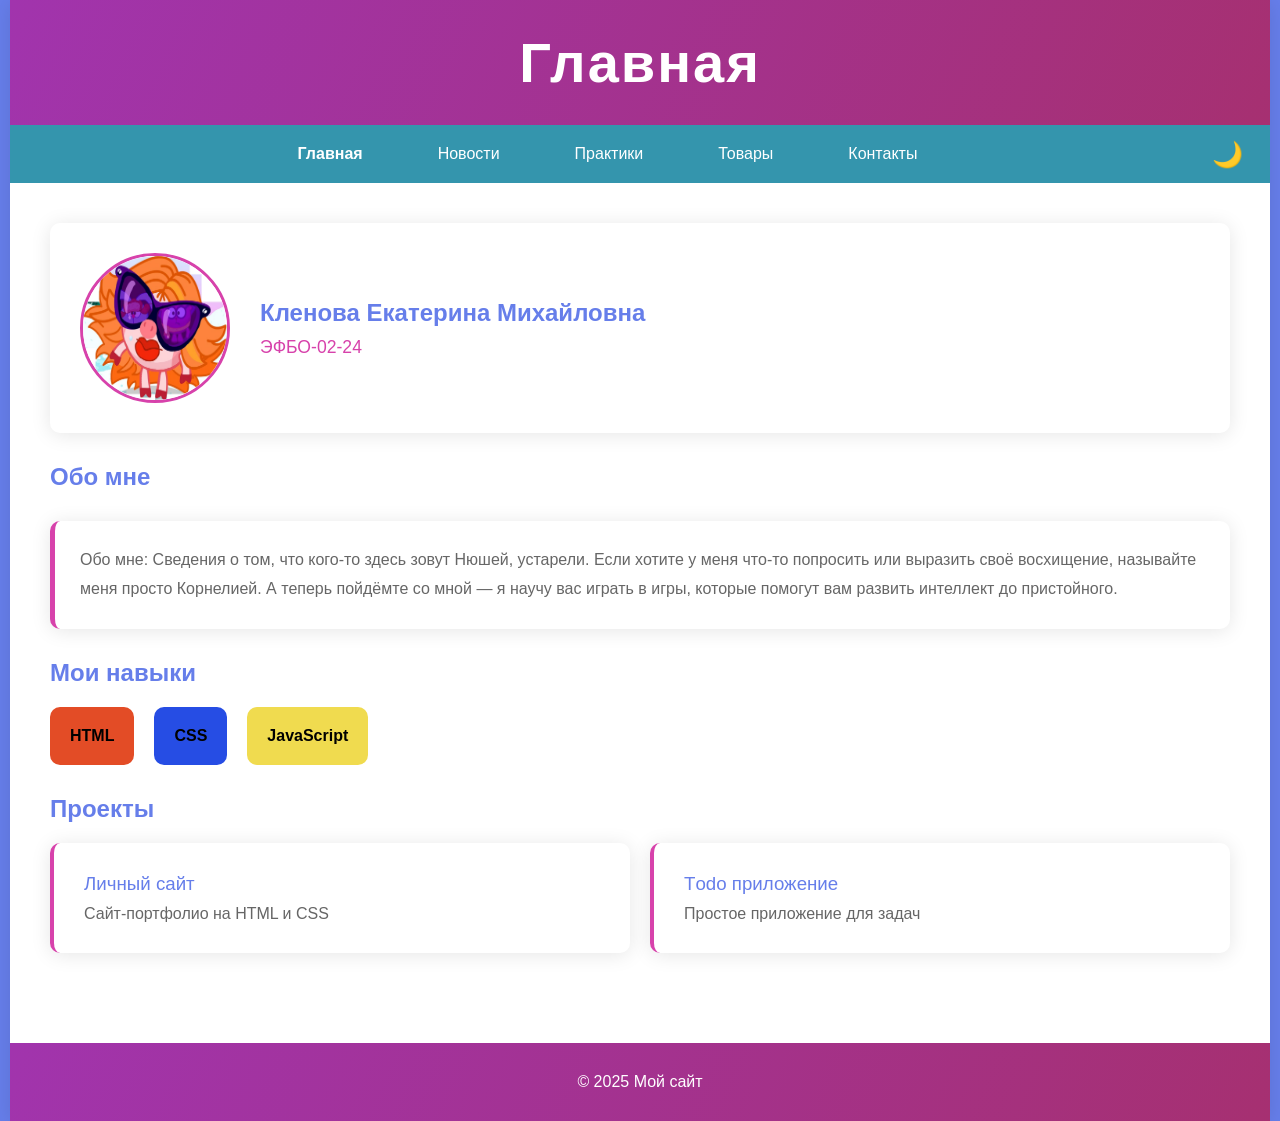
<file: index_v1.html>
<!DOCTYPE html>
<html lamg="ru">

<head>
    <link rel="stylesheet" href="style/styles.css">
    <meta charset="UTF-8">
    <meta name="viewport" content="width=device-width, initial-scale=1.0">
    <title>Семестровая работа</title>
    
</head>

<body>

    <div class="page">
        <header class="header">
            <h1 class="header__title">Главная</h1>
        </header>
        <div class="under-header">
            <nav class="nav">
                <ul class="nav__list">
                    <li class="nav__item nav__item--active"><a class="nav__link" href="index.html">Главная</a></li>
                    <li class="nav__item"><a class="nav__link" href="pages/news.html">Новости</a></li>
                    <li class="nav__item"><a class="nav__link" href="pages/practices.html">Практики</a></li>
                    <li class="nav__item"><a class="nav__link" href="pages/goods.html">Товары</a></li>
                    <li class="nav__item"><a class="nav__link" href="pages/contacts.html">Контакты</a></li>
                </ul>
            </nav>
            <button class="btn-theme" type="button" onclick="toggleTheme()">🌙</button>
        </div>
        <main class="main">
            <section class="profile">
                <div class="profile__card">
                    <img class="profile__photo" src="images/photo.jpg" alt="Фото">
                    <div class="profile__info">
                        <h2 class="profile__name">Кленова Екатерина Михайловна</h2>
                        <p class="profile__group">ЭФБО-02-24</p>
                    </div>
                </div>
            </section>
            <section class="about">
                <h2 class="about__title">Обо мне</h2>
                <div class="about__content">
                    <p>Обо мне: Сведения о том, что кого-то здесь зовут Нюшей, устарели. Если хотите у меня что-то попросить или выразить своё
                        восхищение, называйте меня просто Корнелией. А теперь пойдёмте со мной — я научу вас играть в игры, которые помогут вам
                        развить интеллект до пристойного.</p>
                </div>
            </section>
            <section class="skills">
                <h2 class="skills__title">Мои навыки</h2>
                <div class="skills__list">
                    <div class="skill skill--html">
                        <span class="skill__name">HTML</span>
                    </div>
                    <div class="skill skill--css">
                        <span class="skill__name">CSS</span>
                    </div>
                    <div class="skill skill--js">
                        <span class="skill__name">JavaScript</span>
                    </div>
                </div>
            </section>
            <section class="projects">
                <h2 class="projects__title">Проекты</h2>
                <div class="projects__grid">
                    <div class="project-card">
                        <h3 class="project-card__title">Личный сайт</h3>
                        <p class="project-card__desc">Сайт-портфолио на HTML и
                            CSS</p>
                    </div>
                    <div class="project-card">
                        <h3 class="project-card__title">Тodo приложение</h3>
                        <p class="project-card__desc">Простое приложение для
                            задач</p>
                    </div>
                </div>
            </section>
        </main>
        <footer class="footer">
            <p class="footer__text">&copy; 2025 Мой сайт</p>
        </footer>
    </div>
</body>
<script src="./js/theme.js"></script>
</html>
</file>
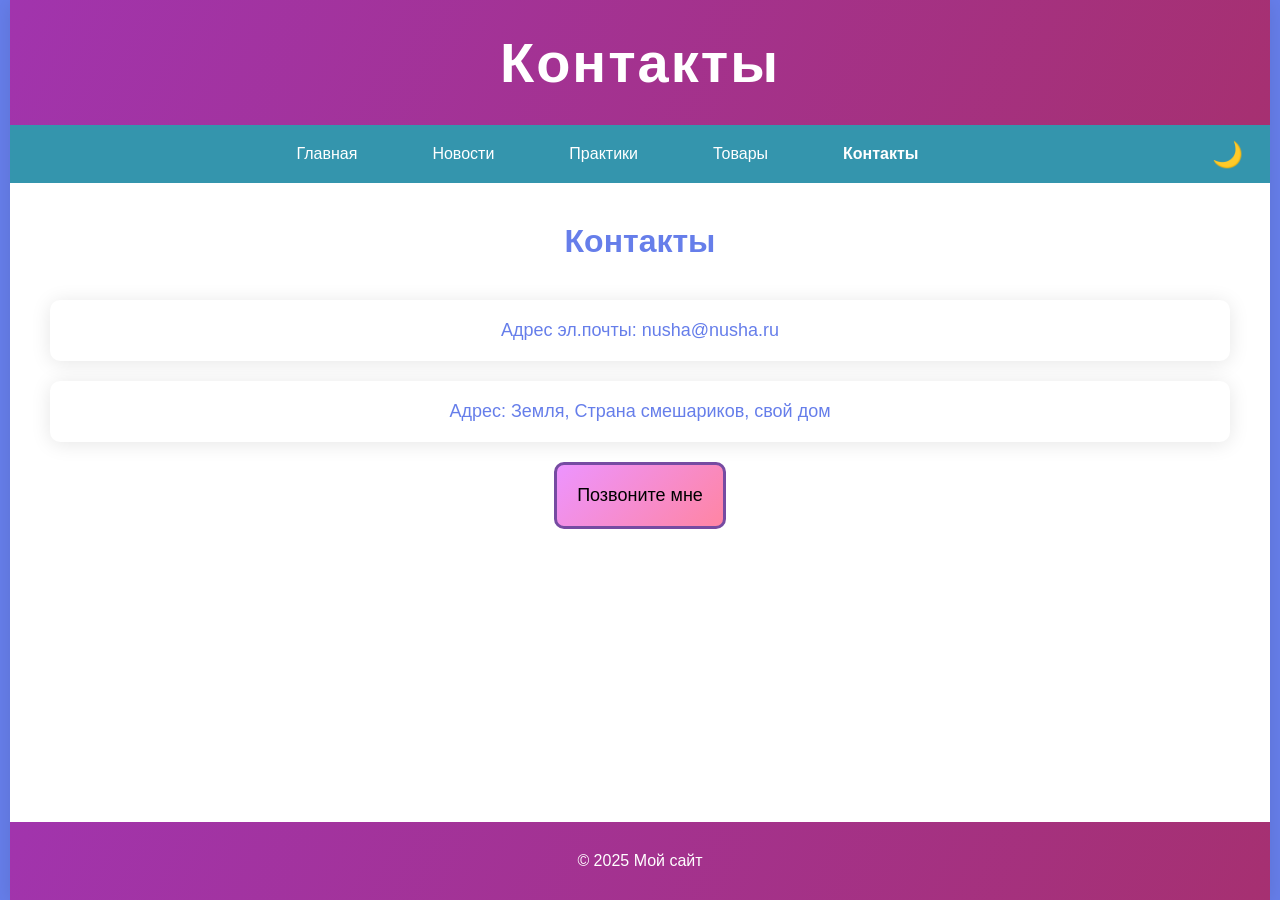
<file: pages/contacts.html>
<!DOCTYPE html>
<html lamg="ru">

<head>
    <meta charset="UTF-8">
    <meta name="viewport" content="width=device-width, initial-scale=1.0">
    <title>Семестровая работа</title>
    <link rel="stylesheet" href="../style/styles.css">
    <style>
        /* Стили для модального окна */
        dialog::backdrop {
            background: rgba(0, 0, 0, 0.6);
            animation: fadeIn 0.3s ease;
        }
    
        dialog {
            border: none;
            border-radius: 12px;
            padding: 0;
            margin: auto;
            box-shadow: 0 10px 30px rgba(0, 0, 0, 0.3);
            animation: slideIn 0.3s ease;
            max-width: 500px;
            width: 90vw;
            max-height: 90vh;
            overflow-y: auto;
        }
    
        .modal__header {
            background: linear-gradient(135deg, #2c3e50 0%, #34495e 100%);
            color: white;
            padding: 1.5rem;
            border-radius: 12px 12px 0 0;
            margin: 0;
        }
    
        .modal__header h2 {
            margin: 0;
            color: white;
            font-size: 1.5rem;
        }
    
        .modal__content {
            padding: 2rem;
        }
    
        .form__group {
            margin-bottom: 1.5rem;
        }
    
        .form__group label {
            display: block;
            margin-bottom: 0.5rem;
            font-weight: 600;
            color: #2c3e50;
        }
        .form__group input,
        .form__group select,
        .form__group textarea {
            width: 100%;
            padding: 0.75rem;
            border: 2px solid #e9ecef;
            border-radius: 6px;
            font-size: 1rem;
            transition: border-color 0.3s ease;
            box-sizing: border-box;
        }
        .form__group input:focus,
        .form__group select:focus,
        .form__group textarea:focus {
            outline: none;
            border-color: #667eea;
        }
        .form__group textarea {
            min-height: 100px;
            resize: vertical;
        }
        .modal__actions {
            display: flex;
            gap: 1rem;
            justify-content: flex-end;
            margin-top: 2rem;
        }
        .btn {
            padding: 0.75rem 1.5rem;
            border: none;
            border-radius: 6px;
            cursor: pointer;
            font-size: 1rem;
            transition: all 0.3s ease;
            font-weight: 600;
        }
        .btn__primary {
            background: linear-gradient(135deg, #667eea 0%, #764ba2 100%);
            color: white;
        }
        .btn__primary:hover {
            transform: translateY(-2px);
            box-shadow: 0 5px 15px rgba(102, 126, 234, 0.4);
        }
        .btn__secondary {
            background: #f8f9fa;
            color: #2c3e50;
            border: 2px solid #e9ecef;
        }
        .btn__secondary:hover {
            background: #e9ecef;
        }
        .required {
            color: #e74c3c;
        }
        @keyframes fadeIn {
            from { opacity: 0; }
            to { opacity: 1; }
        }
        @keyframes slideIn {
            from {
                opacity: 0;
                transform: translateY(-50px) scale(0.9);
            }
            to {
                opacity: 1;
                transform: translateY(0) scale(1);
            }
        }
        /* Адаптивность */
        @media (max-width: 600px) {
            dialog {
                margin: 1rem;
                width: calc(100vw - 2rem);
            }

            .modal__actions {
                flex-direction: column;
            }

            .btn {
                width: 100%;
            }
        }
    </style>
</head>

<body>
    <div class="page">
        <header class="header">
            <h1 class="header__title">Контакты</h1>
        </header>
        <div class="under-header">
            <nav class="nav">
                <ul class="nav__list">
                    <li class="nav__item"><a class="nav__link" href="../index.html">Главная</a></li>
                    <li class="nav__item"><a class="nav__link" href="../pages/news.html">Новости</a></li>
                    <li class="nav__item"><a class="nav__link" href="../pages/practices.html">Практики</a></li>
                    <li class="nav__item"><a class="nav__link" href="../pages/goods.html">Товары</a></li>
                    <li class="nav__item nav__item--active"><a class="nav__link" href="../pages/contacts.html">Контакты</a></li>
                </ul>
            </nav>
            <button class="btn-theme" type="button" onclick="toggleTheme()">🌙</button>
        </div>
        <main class="main">
            <div class="contacts">
                <h1 class="contacts__title">Контакты</h1>
                <article class="contact__info">
                    Адрес эл.почты: nusha@nusha.ru
                </article>
                <article class="contact__info">
                    Адрес: Земля, Страна смешариков, свой дом
                </article>
                <button class="contact__button" onclick="contactModal.showModal()">Позвоните мне</button>
            </div>
        </main>
        <footer class="footer">
            <p class="footer__text">&copy; 2025 Мой сайт</p>
        </footer>
        <!-- Модальное окно для формы обратной связи -->
        <dialog id="contactModal">
            <div class="modal__header">
                <h2>Форма обратной связи</h2>
            </div>
        
            <div class="modal__content">
                <form id="feedbackForm" method="dialog">
                    <div class="form__group">
                        <label for="name">Имя <span class="required">*</span>
                        </label>
                        <input type="text" id="name" name="name" required placeholder="Введите ваше имя">
                    </div>
                    <div class="form__group">
                        <label for="phone">Телефон<span class="required">*</span></label>
                        <input type="tel" id="phone" name="phone" required placeholder="+7 (XXX) XXX-XX-XX">
                    </div>
                    <div class="form__group">
                        <label for="email">Электронная почта <span class="required">*</span></label>
                        <input type="email" id="email" name="email" required placeholder="example@mail.ru">
                    </div>
                    <div class="form__group">
                        <label for="category">Категория обращения <span class="required">*</span></label>
                        <select id="category" name="category" required>
                            <option value="">Выберите категорию</option>
                            <option value="technical">Техническая
                                поддержка</option>
                            <option value="commercial">Коммерческое
                                предложение</option>
                            <option value="cooperation">Сотрудничество</option>
                            <option value="complaint">Жалоба</option>
                            <option value="suggestion">Предложение</option>
                            <option value="other">Другое</option>
                        </select>
                    </div>
                    <div class="form__group">
                        <label for="message">Текст обращения <span class="required">*</span></label>
                        <textarea id="message" name="message" required
                            placeholder="Опишите вашу проблему или вопрос..."></textarea>
                    </div>
                    <div class="modal__actions">
                        <!-- Кнопка отмены с автоматическим закрытием через
                    form method="dialog" -->
                        <button type="submit" class="btn btnsecondary">Отмена</button>
                        <!-- Кнопка отправки с обработкой через JavaScript -->
                        <button type="button" class="btn btn__primary" onclick="submitForm()">Отправить</button>
                    </div>
                </form>
            </div>
        </dialog>
        <script>
            // Функция для отправки формы
            function submitForm() {
                const form = document.getElementById('feedbackForm');
                const formData = new FormData(form);

                // Простая валидация
                if (!form.checkValidity()) {
                    form.reportValidity();
                    return;
                }
                // Собираем данные формы
                const data = {
                    name: formData.get('name'),
                    phone: formData.get('phone'),
                    email: formData.get('email'),
                    category: formData.get('category'),
                    message: formData.get('message')
                };
                // В реальном приложении здесь был бы AJAX-запрос
                console.log('Данные формы:', data);

                // Показываем уведомление об успешной отправке
                alert('Спасибо! Ваше обращение отправлено. Мы свяжемся с вами в ближайшее время.');

            // Закрываем модальное окно
            contactModal.close();

                // Очищаем форму
                form.reset();
            }
            // Закрытие модального окна по клику на фон
            document.getElementById('contactModal').addEventListener('click',
                function (event) {
                    if (event.target === this) {
                        this.close();
                    }
                }
            );
            // Обработка отправки формы через Enter (предотвращаем стандартное поведение)
            document.getElementById('feedbackForm').addEventListener('keypress',
                function (event) {
                    if (event.key === 'Enter' && event.target.type !== 'textarea') {
                        event.preventDefault();
                    }
                }
            );
        </script>
    </div>
</body>
<script src="../js/theme.js"></script>
</html>
</file>
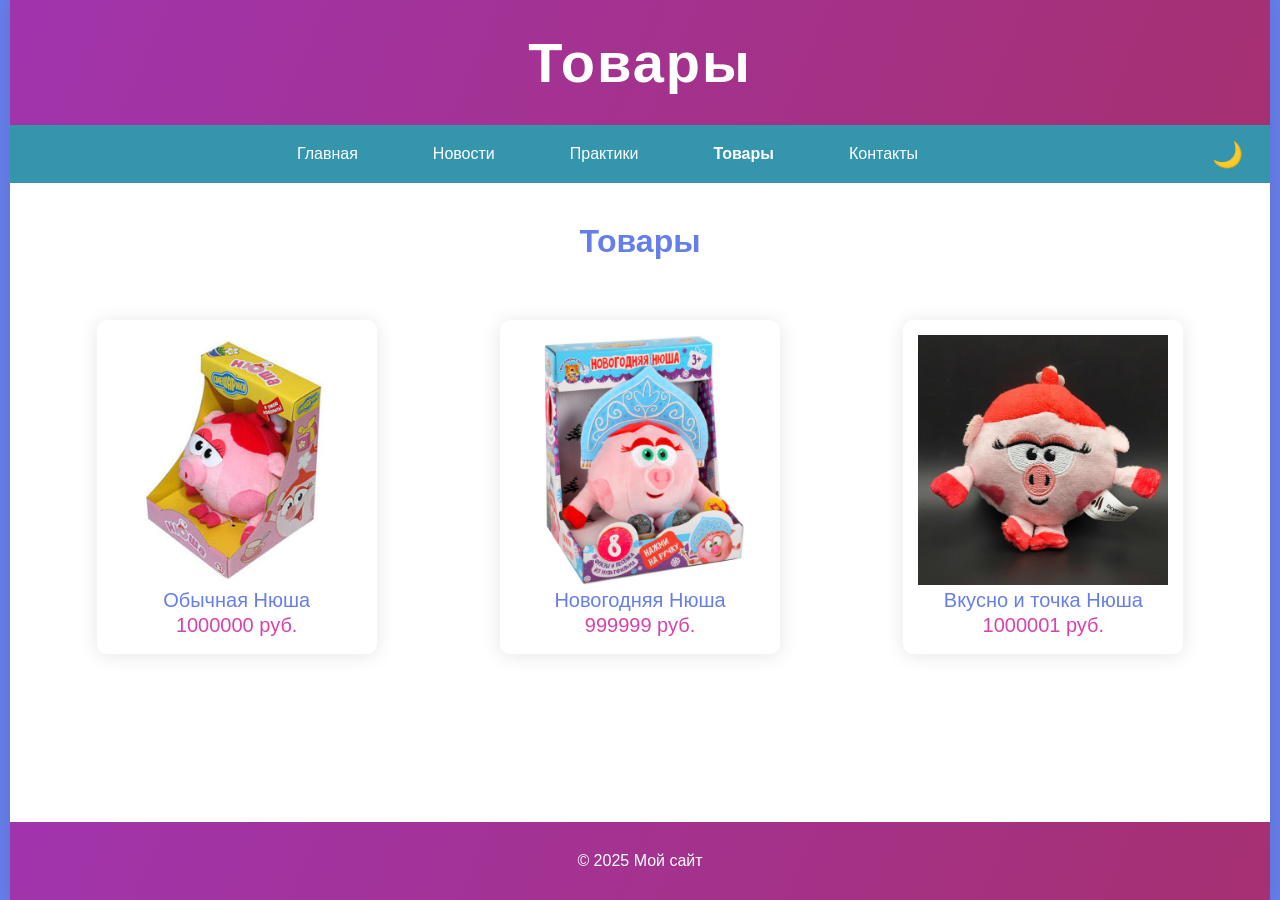
<file: pages/goods_v1.html>
<!DOCTYPE html>
<html lamg="ru">

<head>
    <meta charset="UTF-8">
    <meta name="viewport" content="width=device-width, initial-scale=1.0">
    <title>Семестровая работа</title>
    <link rel="stylesheet" href="../style/styles.css">
</head>

<body>
    <div class="page">
        <div class="header">
            <h1 class="header__title">Товары</h1>
        </div>
        <div class="under-header">
            <nav class="nav">
                <ul class="nav__list">
                    <li class="nav__item"><a class="nav__link" href="../index.html">Главная</a></li>
                    <li class="nav__item"><a class="nav__link" href="../pages/news.html">Новости</a></li>
                    <li class="nav__item"><a class="nav__link" href="../pages/practices.html">Практики</a></li>
                    <li class="nav__item nav__item--active"><a class="nav__link" href="../pages/goods.html">Товары</a></li>
                    <li class="nav__item"><a class="nav__link" href="../pages/contacts.html">Контакты</a></li>
                </ul>
            </nav>
            <button class="btn-theme" type="button" onclick="toggleTheme()">🌙</button>
        </div>
        <main class="main">
            <section class="goods">
                <h1 class="goods__title">Товары</h1>
                <div class="goods__container">
                    <div class="goods__item">
                        <img class="nusha__img" src="../images/default-nusha.jpg" alt="Обычная Нюша" width="200" height="250">
                        <h2 class="goods__headline">Обычная Нюша</h2>
                        <h3 class="goods__cost">1000000 руб.</h3>
                    </div>
                    <div class="goods__item">
                        <img class="nusha__img" src="../images/new-year-nusha.jpg" alt="Новогодняя Нюша" width="200" height="250">
                        <h2 class="goods__headline">Новогодняя Нюша</h2>
                        <h3 class="goods__cost">999999 руб.</h3>
                    </div>
                    <div class="goods__item">
                        <img class="nusha__img" src="../images/vkusno-nusha.jpg" alt="Вкусно и точка Нюша" width="200" height="250">
                        <h2 class="goods__headline">Вкусно и точка Нюша</h2>
                        <h3 class="goods__cost">1000001 руб.</h3>
                    </div>
                </div>
            </section>
        </main>
        <footer class="footer">
            <p class="footer__text">&copy; 2025 Мой сайт</p>
        </footer>
    </div>
</body>
<script src="../js/theme.js"></script>
</html>
</file>
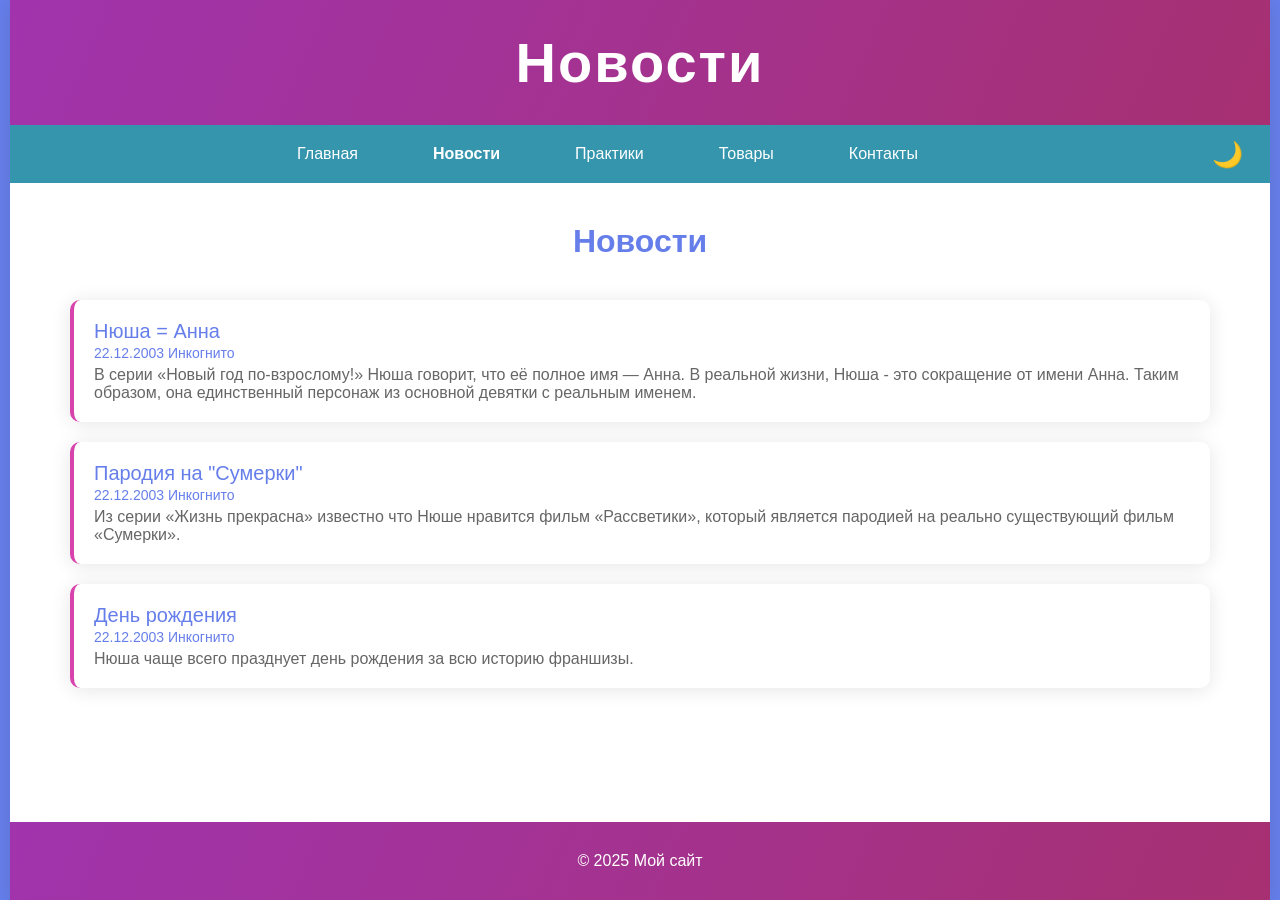
<file: pages/news.html>
<!DOCTYPE html>
<html lamg="ru">

<head>
    <meta charset="UTF-8">
    <meta name="viewport" content="width=device-width, initial-scale=1.0">
    <title>Семестровая работа</title>
    <link rel="stylesheet" href="../style/styles.css">
</head>

<body>
    <div class="page">
        <header class="header">
            <h1 class="header__title">Новости</h1>
        </header>
        <div class="under-header">
            <nav class="nav">
                <ul class="nav__list">
                    <li class="nav__item"><a class="nav__link" href="../index.html">Главная</a></li>
                    <li class="nav__item nav__item--active"><a class="nav__link" href="../pages/news.html">Новости</a></li>
                    <li class="nav__item"><a class="nav__link" href="../pages/practices.html">Практики</a></li>
                    <li class="nav__item"><a class="nav__link" href="../pages/goods.html">Товары</a></li>
                    <li class="nav__item"><a class="nav__link" href="../pages/contacts.html">Контакты</a></li>
                </ul>
            </nav>
            <button class="btn-theme" type="button" onclick="toggleTheme()">🌙</button>
        </div>
        <main class="main">
            <section class="news">
                <h1 class="news__title">Новости</h1>
                <div class="news__container">
                    <h2 class="news__headline">Нюша = Анна</h2>
                    <h3 class="news__author">22.12.2003 Инкогнито</h3>
                    В серии «Новый год по-взрослому!» Нюша говорит, что её полное имя — Анна. В реальной жизни, Нюша - это сокращение от
                    имени Анна. Таким образом, она единственный персонаж из основной девятки с реальным именем.
                </div>
                <div class="news__container">
                    <h2 class="news__headline">Пародия на "Сумерки"</h2>
                    <h3 class="news__author">22.12.2003 Инкогнито</h3>
                    Из серии «Жизнь прекрасна» известно что Нюше нравится фильм «Рассветики», который является пародией на реально
                    существующий фильм «Сумерки».
                </div>
                <div class="news__container">
                    <h2 class="news__headline">День рождения</h2>
                    <h3 class="news__author">22.12.2003 Инкогнито</h3>
                    Нюша чаще всего празднует день рождения за всю историю франшизы.
                </div>
            </section>
        </main>
        <footer class="footer">
            <p class="footer__text">&copy; 2025 Мой сайт</p>
        </footer>
    </div>
    
</body>
<script src="../js/theme.js"></script>
</html>
</file>
<file: style/styles.css>
:root {
    --gradient-main: linear-gradient(113deg, rgba(161, 52, 173, 1) 0%, rgba(166, 48, 113, 1) 100%);
    --color-main: #667eea;
    --color-accent: #d742ab;
    --color-light: white;
    --color-uh: #3495AD;
    --color-btn: linear-gradient(135deg, #ed94ff 0%, #ff85a3 100%);
    --shadow: 0 2px 20px rgba(0, 0, 0, 0.1);
    --radius: 10px;
    --space-sm: 10px;
    --space-md: 20px;
    --space-lg: 30px;
    --weight-title: 600;
}

* {
    box-sizing: border-box;
    margin: 0;
    padding: 0;
}
/* ===== БАЗОВЫЕ СТИЛИ ===== */
body {
    font-family: 'Segoe UI', Tahoma, Geneva, Verdana, sans-serif;
    /* Современный
шрифт для лучшей читаемости */
    margin: 0;
    /* Убираем стандартные отступы браузера */
    padding: 0;
    /* Убираем стандартные внутренние отступы */
    background: var(--color-main);
    /* Красивый градиентный фон всей страницы */
    min-height: 100vh;
    /* Минимальная высота равна высоте окна браузера */
}

.btn-theme {
    padding: 7px;
    margin-right: 20px;
    background-color: transparent;
    border: none;
    font-size: 25px;
}

    
/* ===== КОНТЕЙНЕР СТРАНИЦЫ ===== */
.page {
    /* max-width: 1200px; */
    /* Максимальная ширина контента */
    margin: 0 10px;
    /* Центрирование контейнера по горизонтали */
    background: var(--color-light);
    /* Белый фон для основного содержимого */
    min-height: 100vh;
    /* Минимальная высота равна высоте окна браузера */
    box-shadow: var(--shadow);
    /* Легкая тень вокруг всего контента */
    display: grid;
    grid-template-rows: auto auto 1fr auto;
    grid-template-areas:
    "header"
    "nav"
    "main"
    "footer";
}

/* ===== ШАПКА ===== */
.header {
    background: var(--gradient-main);
    /* Темный
градиентный фон */
    color: white;
    /* Белый цвет текста */
    text-align: center;
    /* Выравнивание текста по центру */
    padding: 30px;
    /* Внутренние отступы со всех сторон */
    font-size: 28px;
    /* Размер шрифта */
    font-weight: 700;
    letter-spacing: 2px;
    /* Расстояние между буквами */
    grid-area: header;
}

.under-header {
    display: flex;
    justify-content: space-between;
    background: var(--color-uh);
}



/* ===== НАВИГАЦИЯ ===== */
.nav {
    margin: auto;
    /* Темно-синий фон навигации */
    padding: 20px 0;
    /* Вертикальные отступы */
    grid-area: nav;
}

.nav__list {
    list-style: none;
    /* Убираем маркеры списка */
    margin: 0;
    /* Убираем внешние отступы */
    padding: 0;
    /* Убираем внутренние отступы */
    display: flex;
    /* Горизонтальное расположение элементов */
    justify-content: center;
    /* Выравнивание по центру */
    gap: 25px;
    /* Расстояние между элементами навигации */
}

.nav__item {
    margin: 0;
    /* Убираем отступы у пунктов меню */
}

.nav__link {
    color: white;
    /* Белый цвет текста ссылок */
    text-decoration: none;
    /* Убираем подчеркивание ссылок */
    padding: 12px 25px;
    /* Отступы внутри ссылок */
    border-radius: 25px;
    /* Скругленные углы (капсульная форма) */
    transition: all 0.3s ease;
    /* Плавные анимации при изменении */
    font-weight: 400;
    /* Средняя жирность шрифта */
}
.nav__link:hover {
    background: rgba(255, 255, 255, 0.1);
    /* Полупрозрачный белый фон при наведении
*/
    transform: translateY(-2px);
    /* Легкое поднятие элемента при наведении */
}

/* Модификатор --active */
.nav__item--active .nav__link {
    /*background: var(--color-accent);*/
    font-weight: bold;
}

/* ===== ОСНОВНОЙ КОНТЕНТ ===== */
.main {
    padding: 40px;
    /* Внутренние отступы контента */
    /*max-width: 900px;
    Максимальная ширина контента
    margin: 0 auto;*/
    /* Центрирование контента */
    grid-area: main;
    background: var(--color-light);
}

/* ===== ГЛАВНАЯ СТРАНИЦА ===== */
/* Блок profile */
.profile {
    margin-bottom: var(--space-lg);
}

.profile__card {
    display: flex;
    align-items: center;
    gap: var(--space-lg);
    background: var(--color-white);
    padding: var(--space-lg);
    border-radius: var(--radius);
    box-shadow: var(--shadow);
}

.profile__photo {
    width: 150px;
    height: 150px;
    border-radius: 50%;
    border: 3px solid var(--color-accent);
}

.profile__name {
    font-size: 1.5rem;
    color: var(--color-main);
    margin-bottom: var(--space-sm);
}

.profile__group {
    color: var(--color-accent);
    font-size: 1.1rem;
}

.about__content {
    background: var(--color-light);
    box-shadow: var(--shadow);
    color: #666;
    /* Светлый
градиентный фон */
    padding: 25px;
    /* Внутренние отступы */
    border-radius: var(--radius);
    /* Скругленные углы */
    margin: 30px 0;
    /* Вертикальные отступы */
    border-left: 5px solid var(--color-accent);
    /* Синяя полоса слева */
    font-size: 16px;
    /* Размер шрифта текста */
    line-height: 1.8;
    /* Межстрочный интервал */
}

.about__title {
    color: var(--color-main);
    margin-bottom: var(--space-md);
    font-size: 1.5rem;
}
    
/* ===== НАВЫКИ ===== */
/* Блок skills */
.skills {
    margin-bottom: var(--space-lg);
}

.skills__title {
    color: var(--color-main);
    margin-bottom: var(--space-md);
    font-size: 1.5rem;
}

.skills__list {
    display: flex;
    gap: var(--space-md);
    flex-wrap: wrap;
}

/* Блок skill с модификаторами */
.skill {
    padding: var(--space-md);
    border-radius: var(--radius);
    color: var(--color-white);
    font-weight: bold;
    transition: transform 0.3s;
}

.skill:hover {
    transform: translateY(-3px);
}

.skill--html {
    background: #e34c26;
}

.skill--css {
    background: #264de4;
}

.skill--js {
    background: #f0db4f;
    color: var(--color-text);
}

/* Блок projects */
.projects__title {
    color: var(--color-main);
    margin-bottom: var(--space-md);
    font-size: 1.5rem;
}

.projects__grid {
    display: grid;
    grid-template-columns: repeat(auto-fit, minmax(300px, 1fr));
    gap: var(--space-md);
}

/* Блок project-card */
.project-card {
    background: var(--color-white);
    padding: var(--space-lg);
    border-radius: var(--radius);
    box-shadow: var(--shadow);
    border-left: 4px solid var(--color-accent);
    transition: transform 0.3s;
}

.project-card:hover {
    transform: translateY(-5px);
}

.project-card__title {
    color: var(--color-main);
    margin-bottom: var(--space-sm);
    font-weight: 500;
}

.project-card__desc {
    color: #666;
}

/* ===== НОВОСТИ ===== */
.news__title {
    font-size: 32px;
    /* Размер шрифта заголовка */
    color: var(--color-main);
    /* Темно-синий цвет текста */
    margin-bottom: 10px;
    /* Отступ снизу */
    font-weight: var(--weight-title);
    text-align: center;
    /* Выравнивание по центру */
    margin-bottom: 40px;
    /* Отступ снизу */
}

.news__container {
    background: var(--color-light);
    color: #666;
    /* Белый фон карточки */
    padding: 20px;
    /* Внутренние отступы */
    margin: 20px;
    /* Вертикальные отступы */
    border-radius: var(--radius);
    /* Скругленные углы */
    box-shadow: var(--shadow);
    /* Легкая тень */
    border-left: 4px solid var(--color-accent);
    /* Синяя полоса слева */
    transition: transform 0.3s ease;
    /* Плавная анимация трансформации */
}

.news__container:hover {
    transform: translateX(5px);
    /* Сдвиг вправо при наведении */
}

.news__headline {
    font-size: 20px;
    /* Размер шрифта заголовка опыта */
    color: var(--color-main);
    /* Темно-синий цвет текста */
    font-weight: 500;
    /* Жирный шрифт */
    margin-bottom: 2px;
}

.news__author {
    font-size: 14px;
    font-weight: 200;
    margin-top: 2px;
    color: var(--color-main);
    margin-bottom: 5px;
}

/* ===== ТОВАРЫ ===== */
.goods {
    max-width: 1200px;
    margin: 0 auto;
}

.goods__title {
    font-size: 32px;
    /* Размер шрифта заголовка */
    color: var(--color-main);
    /* Темно-синий цвет текста */
    margin-bottom: 10px;
    /* Отступ снизу */
    font-weight: var(--weight-title);
    /* Легкое начертание шрифта */
    text-align: center;
    /* Выравнивание по центру */
    margin-bottom: 40px;
    /* Отступ снизу */
}

.goods__container {
    display: grid;
    grid-template-columns: repeat(auto-fit, minmax(280px, 1fr));
    /* 3 колонки одинаковой ширины */
    gap: 30px;
    /* расстояние между карточками */
}

.goods__item {
    background: var(--color-light);
    /* Белый фон карточки */
    padding: 15px;
    /* Внутренние отступы */
    text-align: center;
    margin: 20px auto;
    /* Вертикальные отступы */
    border-radius: var(--radius);
    /* Скругленные углы */
    box-shadow: var(--shadow);
    /* Легкая тень */
    transition: transform 0.7s ease;
    /* Плавная анимация трансформации */
    
}

.goods__item:hover {
    transform: rotate(360deg);
}

.nusha__img {
    width: 100%;
}

.goods__headline {
    font-size: 20px;
    /* Размер шрифта заголовка опыта */
    color: var(--color-main);
    /* Темно-синий цвет текста */
    font-weight: 500;
    /* Жирный шрифт */
    margin-bottom: 2px;
}

.goods__cost {
    font-size: 20px;
    /* Размер шрифта заголовка опыта */
    color: var(--color-accent);
    /* Темно-синий цвет текста */
    font-weight: 400;
    /* Жирный шрифт */
    margin-bottom: 2px;
}

.contacts__title {
    font-size: 32px;
    /* Размер шрифта заголовка */
    color: var(--color-main);
    /* Темно-синий цвет текста */
    margin-bottom: 10px;
    /* Отступ снизу */
    font-weight: var(--weight-title);
    /* Легкое начертание шрифта */
    text-align: center;
    /* Выравнивание по центру */
    margin-bottom: 40px;
    /* Отступ снизу */
}

.contact__info {
    background: var(--color-light);
    box-shadow: var(--shadow);
    padding: 20px;
    margin-block: 20px;
    border-radius: var(--radius);
    font-size: 18px;
    color: var(--color-main);
    text-align: center;
}

.contact__button {
    background: var(--color-btn);
    padding: 20px;
    border-radius: var(--radius);
    font-size: 18px;
    border: 3px solid #764ba2;
    display: block;
    margin: 0px auto;
    transition: transform 0.3s ease
}

.contact__button:hover {
    transform: translateY(-2px);
    box-shadow: 0 8px 25px rgba(102, 126, 234, 0.3);
}

/* ===== ФУТЕР ===== */
.footer {
    background: var(--gradient-main);
    /* Темный градиентный фон */
    color: white;
    /* Белый цвет текста */
    text-align: center;
    /* Выравнивание по центру */
    padding: 30px;
    /* Внутренние отступы */
    margin-top: 50px;
    /* Отступ сверху */
    grid-area: footer;
}

/* ===== АДАПТИВНОСТЬ ===== */
/* Новое: Медиа-запросы для мобильных устройств */
@media (max-width: 768px) {
    .nav {
        margin-inline: 20px;
    }

    .nav__list {
        justify-content: left;
        flex-direction: column;
        gap: 10px;
    }

    .skills__list {
        grid-template-columns: 1fr;
    }

    .projects__grid {
        grid-template-columns: 1fr;
    }

    .main {
        padding: 20px;
    }
}
</file>
